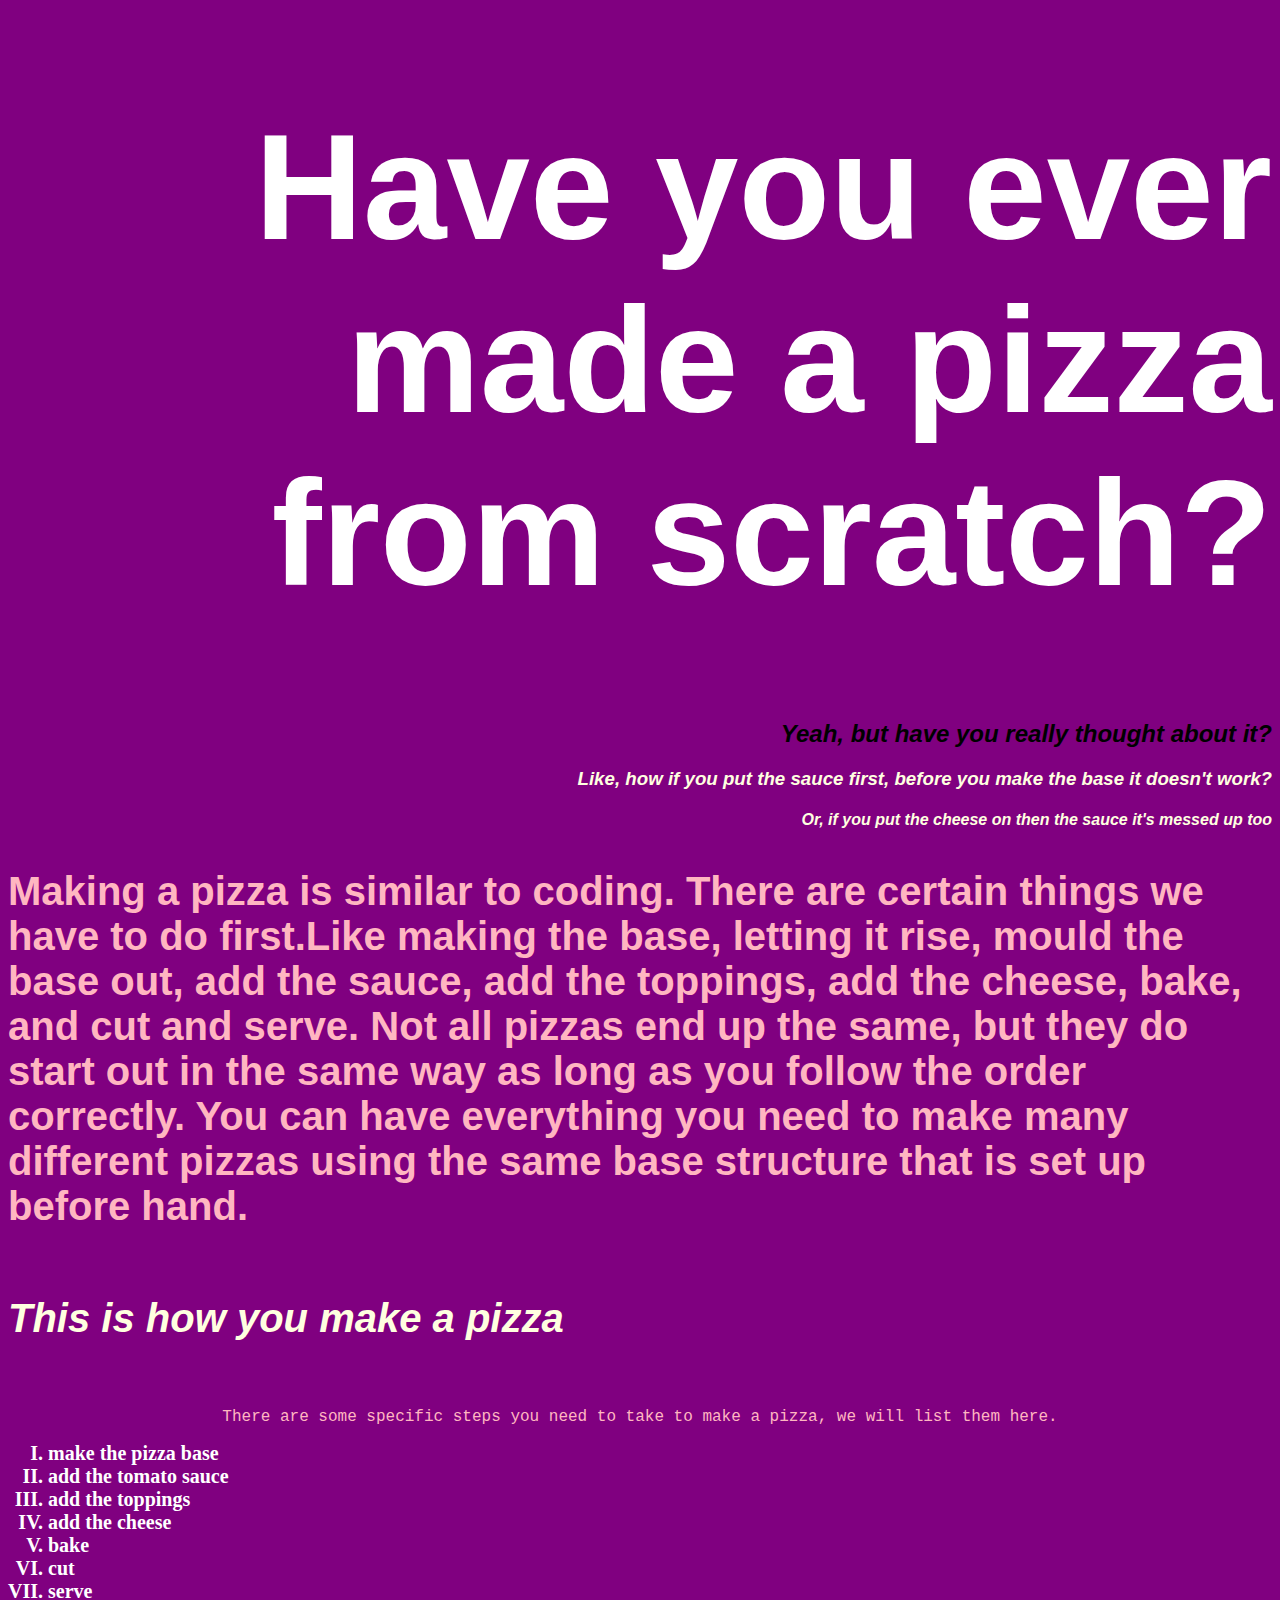
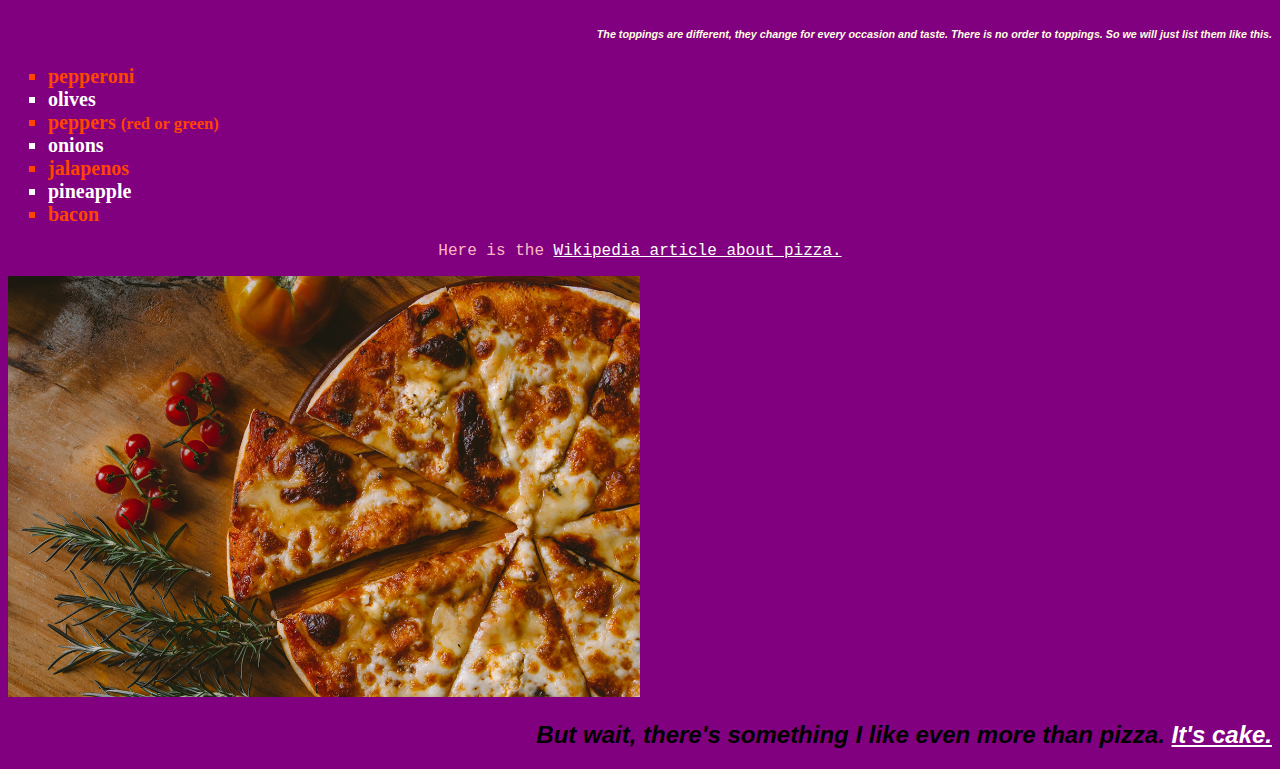
<file: index.html>
<!DOCTYPE html>
<html lang="en">
<head>
    <meta charset="UTF-8">
    <meta name="viewport" content="width=device-width, initial-scale=1.0">
    <title>Pizza Party</title>

<link rel="stylesheet" href="styles.css"/>

</head>
<body>
    <h1>Have you ever made a pizza from scratch?</h1>
    <h2>Yeah, but have you really thought about it?</h2>
    <h3>Like, how if you put the sauce first, before you make the base it doesn't work?</h3>
    <h4>Or, if you put the cheese on then the sauce it's messed up too</h4>

    <p class="special">Making a pizza is similar to coding. There are certain things we have to do first.Like making the base, letting it rise, mould the base out, add the sauce, add the toppings, add the cheese, bake, and cut and serve. Not all pizzas end up the same, but they do start out in the same way as long as you follow the order correctly. You can have everything you need to make many different pizzas using the same base structure that is set up before hand.</p>

    <h5 class="special">This is how you make a pizza</h5>
    <p>There are some specific steps you need to take to make a pizza, we will list them here.</p>

    <ol>
        <li>make the pizza base</li>
        <li>add the tomato sauce</li>
        <li>add the toppings</li>
        <li>add the cheese</li>
        <li>bake</li>
        <li>cut</li>
        <li>serve</li>
    </ol>

    <h6>The toppings are different, they change for every occasion and taste. There is no order to toppings. So we will just list them like this.</h6>

    <ul>
        <li class="fave">pepperoni</li>
        <li>olives</li>
        <li class="fave">peppers <small>(red or green)</small></li>
        <li>onions</li>
        <li class="fave">jalapenos</li>
        <li>pineapple</li>
        <li class="fave">bacon</li>
    </ul>

    <p>Here is the <a href="https://en.wikipedia.org/wiki/Pizza" target="_blank">Wikipedia article about pizza.</a></p>

    <img class="pizza" src="images/pizza.jpg" alt="a picture of a pizza">
    <h2>But wait, there's something I like even more than pizza. <a href="cake.html" target="_blank">It's cake.</a></h2>
</body>
</html>
</file>
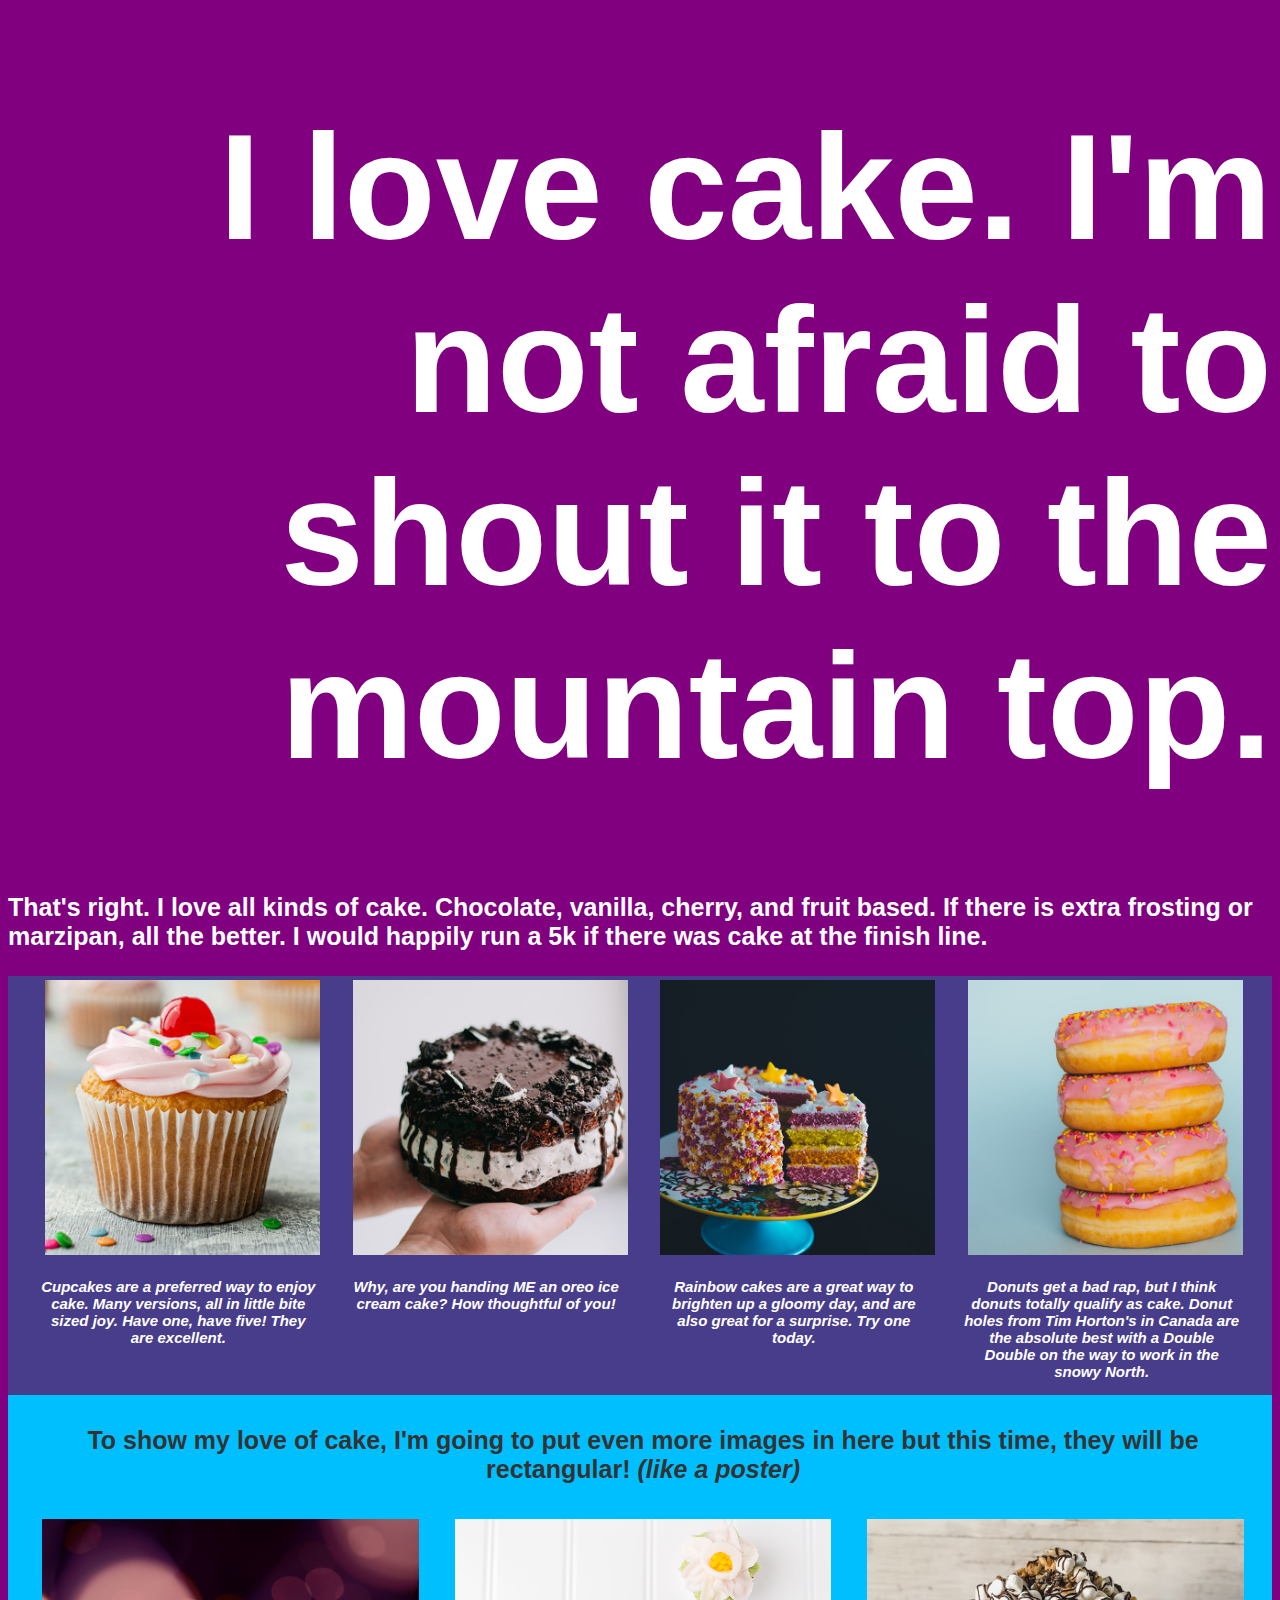
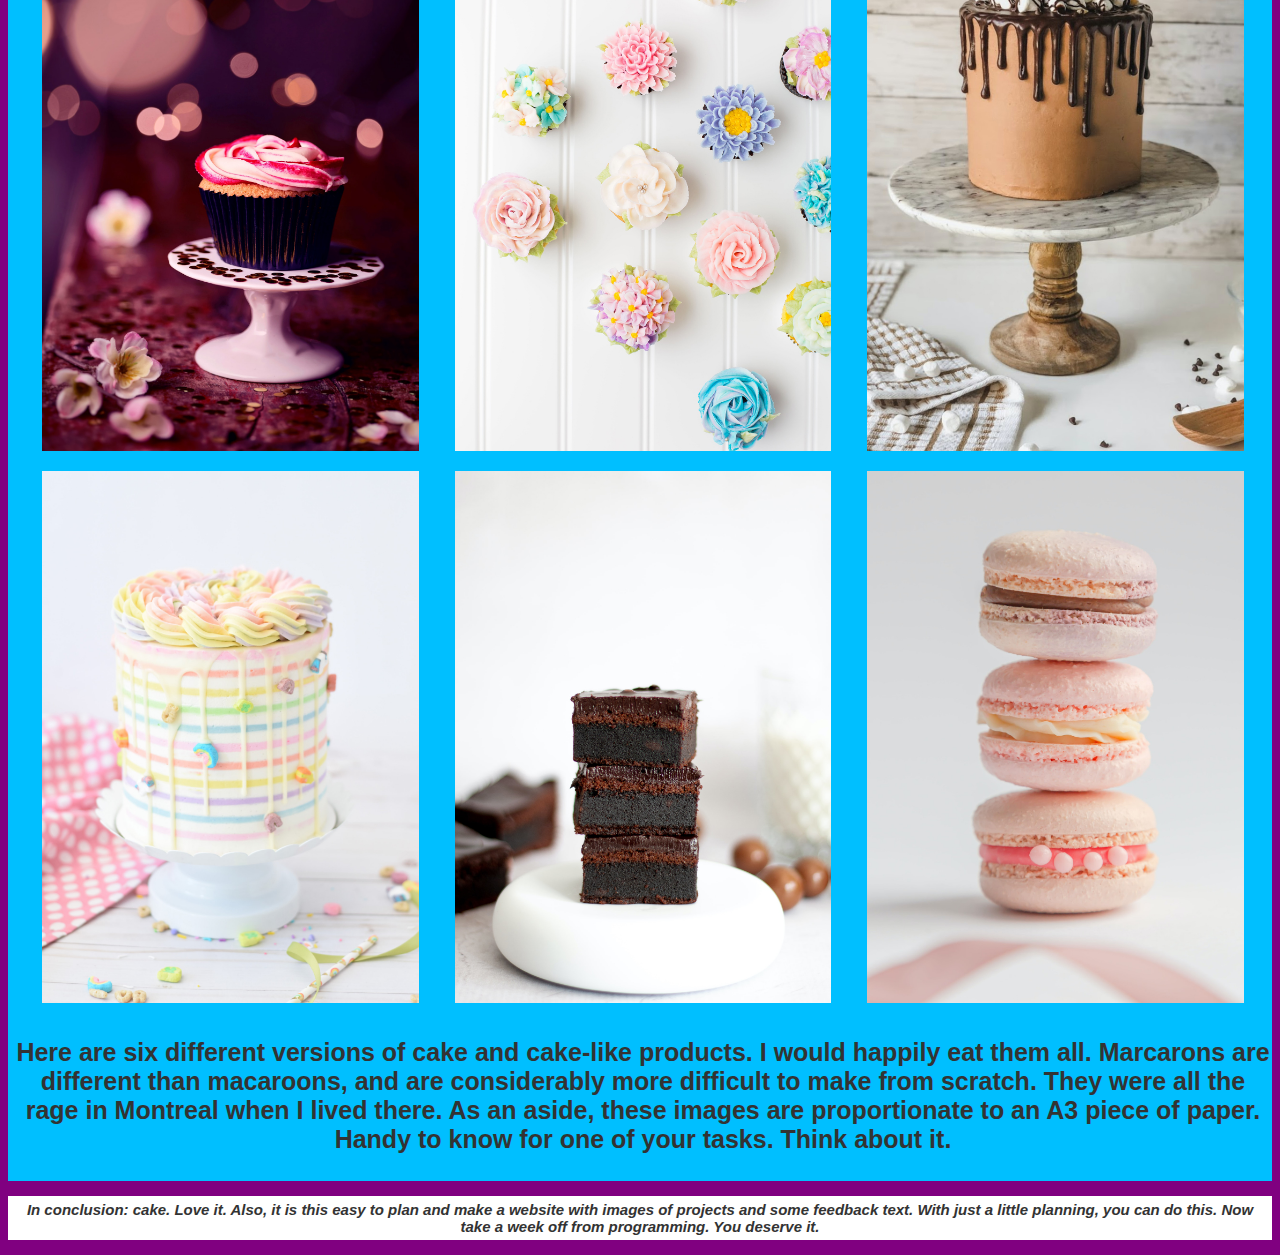
<file: cake.html>
<!DOCTYPE html>
<html lang="en">

<head>
    <meta charset="UTF-8">
    <meta http-equiv="X-UA-Compatible" content="IE=edge">
    <meta name="viewport" content="width=device-width, initial-scale=1.0">

    <link rel='stylesheet' href='styles.css' />

    <link rel='stylesheet' href='styles2.css' />

    <title>I Love Cake</title>
</head>

<body>
    <!-- This is the header for the cake page -->
    <header>
        <h1>I love cake. I'm not afraid to shout it to the mountain top.</h1>

        <p class="cake-text">That's right. I love all kinds of cake. Chocolate, vanilla, cherry, and fruit based. If there is extra frosting or marzipan, all the better. I would happily run a 5k if there was cake at the finish line.</p>
    </header>

    <!-- main body about my love of cake -->
    <main>

        <!-- begin square images  -->
        <section class="section-one">
            <div class="container">
                <div class="cake-group">
                    <img class="cake-item" src="images/cake1.jpg" alt="a photo of a cupcake">

                    <p class="cake-text caption">Cupcakes are a preferred way to enjoy cake. Many versions, all in
                    little bite sized joy. Have one, have five! They are excellent.</p>
                </div>

                <div class="cake-group">
                    <img class="cake-item" src="images/cake2.jpg" alt="a photo of an oreo ice cream cake">

                    <p class="cake-text caption">Why, are you handing ME an oreo ice cream cake? How thoughtful of you!
                    </p>
                </div>

                <div class="cake-group">
                    <img class="cake-item" src="images/cake3.jpg" alt="a photo of a rainbow cake">

                    <p class="cake-text caption">Rainbow cakes are a great way to brighten up a gloomy day, and are also
                        great
                        for a surprise. Try one today. </p>
                </div>

                <div class="cake-group">
                    <img class="cake-item" src="images/cake4.jpg" alt="a photo of a donut">

                    <p class="cake-text caption">Donuts get a bad rap, but I think donuts totally qualify as cake. Donut
                        holes
                        from Tim Horton's in Canada are the absolute best with a Double Double on the way to work in the
                        snowy
                        North.</p>
                </div>
            </div>
        </section>

        <!-- Begin poster size images -->
        <section class="section-two">
            <p class="cake-text dark center">To show my love of cake, I'm going to put even more images in here but this time,
                they will be rectangular! <em>(like a poster)</em> </p>

            <div class="container">
                <img class="cake-poster-item" src="images/cakeposter1.jpg" alt="a photo of a cupcake">

                <img class="cake-poster-item" src="images/cakeposter2.jpg" alt="a photo of many cupcakes with icing that looks like flowers">

                <img class="cake-poster-item" src="images/cakeposter3.jpg" alt="a photo of a chocolate popcorn marshmallow cake">

                <img class="cake-poster-item" src="images/cakeposter4.jpg" alt="a photo of a rainbow cake not cut">

                <img class="cake-poster-item" src="images/cakeposter5.jpg" alt="a photo of a stack of fudgy brownies">

                <img class="cake-poster-item" src="images/cakeposter6.jpg" alt="a photo of a three pink marcarons">
            </div>

            <p class="cake-text dark center">Here are six different versions of cake and cake-like products. I would happily eat them all. Marcarons are different than macaroons, and are considerably more difficult to make from scratch. They were all the rage in Montreal when I lived there. As an aside, these images are proportionate to an A3 piece of paper. Handy to know for one of your tasks. Think about it.</p>
        </section>
    </main>

    <footer>
        <p class="cake-text caption disclaimer dark">In conclusion: cake. Love it. Also, it is this easy to plan and make a
            website with images of projects and some feedback text. With just a little planning, you can do this. Now
            take a week off from programming. You deserve it.</p>

    </footer>
</body>
</html>
</file>
<file: styles.css>
/* pizza page */

body {
    background-color: purple;
}

p {
    font-family: 'Courier New', Courier, monospace;
    text-align: center;
    color: lightpink;
}

h1,h2,h3,h4,h5,h6 {
    font-family: Verdana, Geneva, Tahoma, sans-serif;
    color: lightyellow;
    font-style: italic;
    text-align: right;
}

h1 {
    font-family: Impact, Haettenschweiler, 'Arial Narrow Bold', sans-serif;
    font-size: 150px;
    color: white;
    font-style: normal;
}

h2 {
    color: black;
}

.special {
    font-family: 'Gill Sans', 'Gill Sans MT', Calibri, 'Trebuchet MS', sans-serif;
    font-weight: bold;
    font-size: 40px;
    text-align: left;
}

ul {
    list-style-type: square;
}

ol {
    list-style-type: upper-roman;
}

li {
    color: white;
    font-size: 20px;
    font-weight: bold;
}

.fave {
    color: orangered;
}

.pizza {
    width: 50%;
}

a {
    color: white;
}

/* cake page*/

.cake-text {
    font-family: Verdana, Geneva, Tahoma, sans-serif;
    text-align: left;
    color: white;
    font-size: 25px;
    font-weight: bold;
}

.section-one {
    background-color: darkslateblue;
}

.caption {
    font-size: 15px;
    font-style: italic;
    text-align: center;
}

.container {
    display: flex;
    justify-content: space-evenly;
    flex-wrap: wrap;
}

.cake-item {
    width: 275px;
    height: 275px;
    padding: 4px;
}

.cake-group {
    width: 275px;;
}
</file>
<file: styles2.css>
/* Un-comment by deleting the star and slash on the beginning and end of every style. Try different styles, look up what you can do and change, or the options VSC gives you*/
/* ======================================== */


/* ====poster section====*/


/* below styles all sections */

 

/* section { 
    padding: 8px 0px 0px 0px;
}  */



/* below styles only "section 2" */



.section-two {
    padding: 6px 2px 2px 8px;
    background-color: deepskyblue;
}



/* designating a % for width for an image allows a rescale when web brower moves */

 .cake-poster-item { 
    display: flex; 
    flex-wrap: wrap;
    width: 30%;   
    padding: 10px; 
 }

 
.dark {
    color: #333333;
}

 
.center {
    text-align: center;
}



/*====footer styles====*/


footer {
    
    background-color: white;
    
}

.disclaimer {   
    padding: 5px;
    text-align: center;
}
</file>
